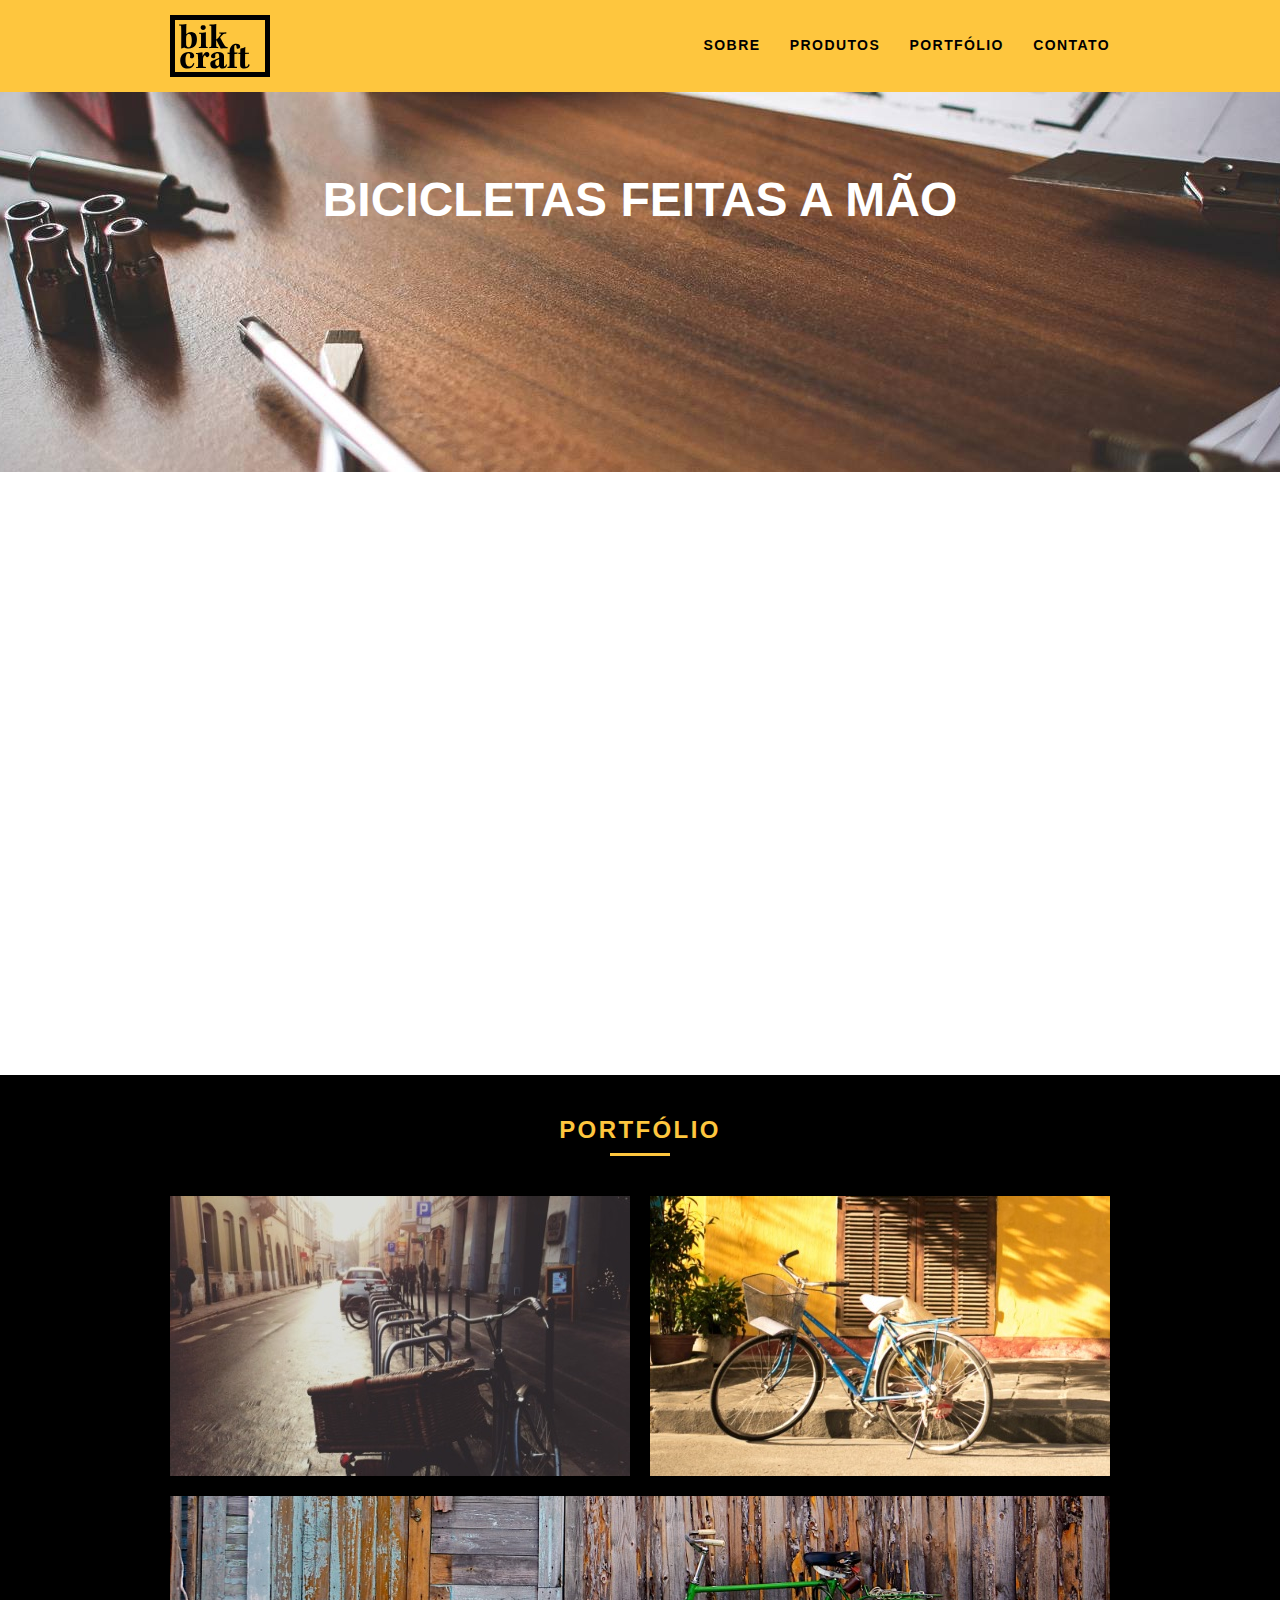
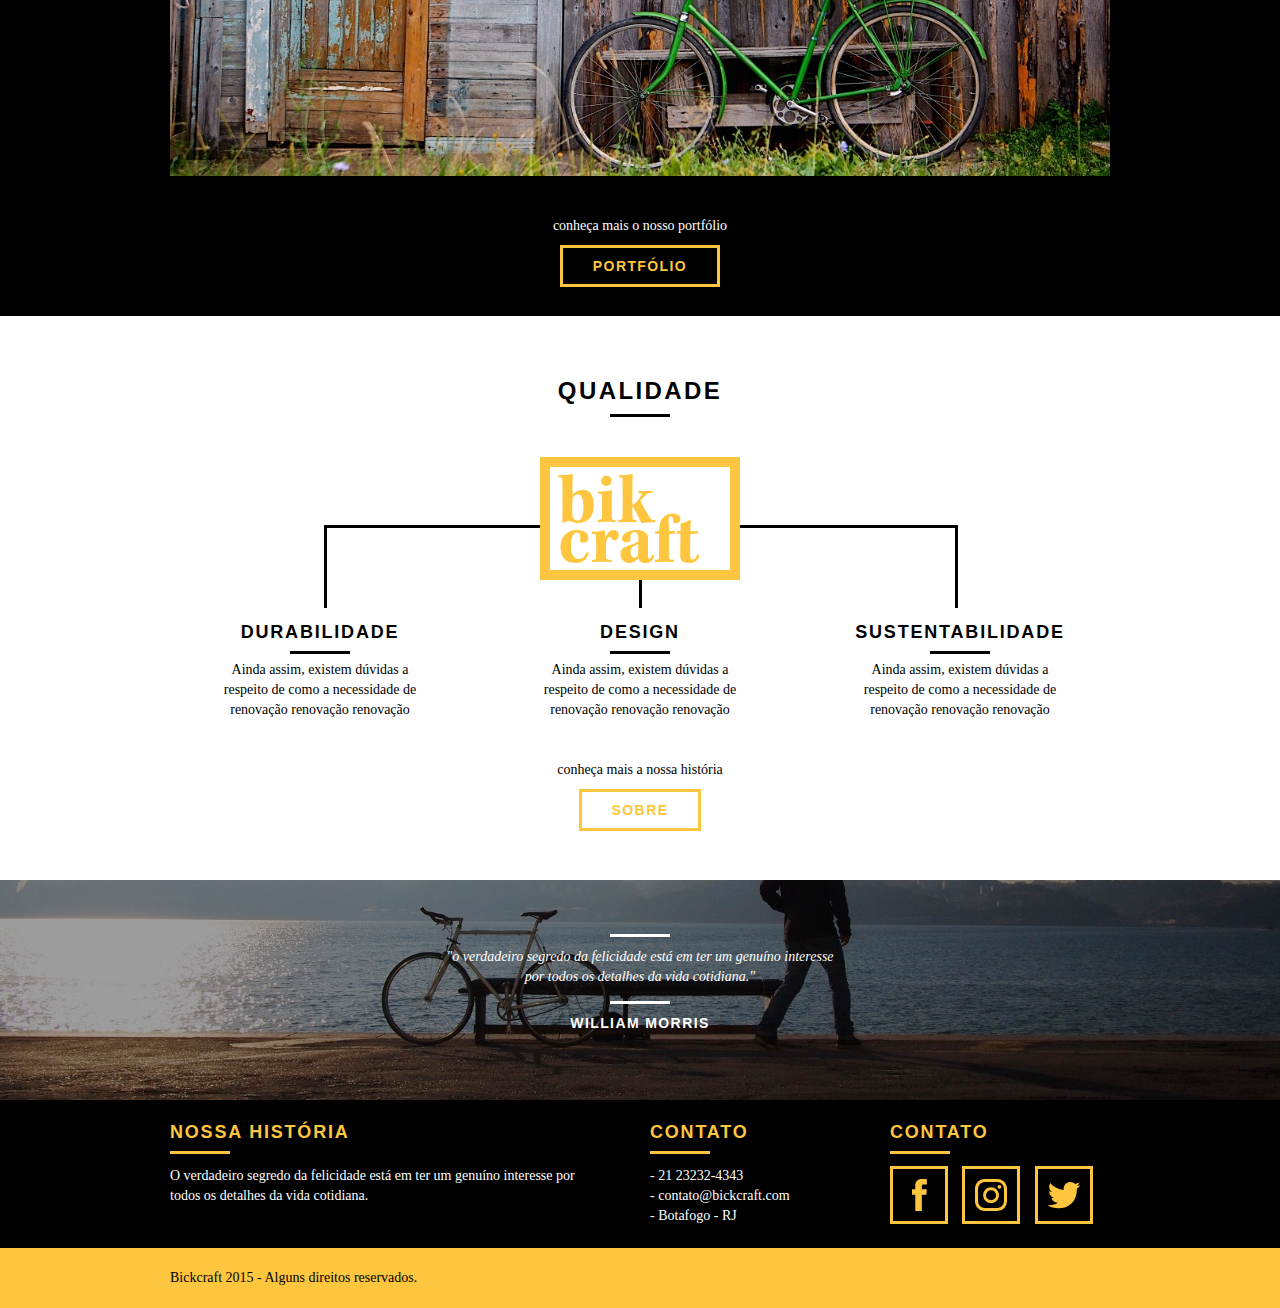
<file: index.html>
<!DOCTYPE html>
<html lang="pt-BR">
  <head>
    <meta charset="utf-8" />
    <meta name="viewport" content="width=device-width, initial-scale=1.0" />
    <title>Bikcraft - Bicicletas Personalizadas</title>

		<meta name="description" content="Compre a sua bicicleta personalizada na Bikcraft. Possuímos modelos Passeio, Retrô e Esporte.">
		<meta property="og:type" content="website"/>
		<meta property="og:title" content="Bikcraft - Bicicletas Personalizadas"/>
		<meta property="og:description" content="Compre a sua bicicleta personalizada na Bikcraft. Possuímos modelos Passeio, Retrô e Esporte."/>
		<meta property="og:url" content="http://bikcraft.com"/>
		<meta property="og:image" content="http://bikcraft.com/img/og-image.png"/>
    <link rel="shortcut icon" href="./favicon.ico">

    <link rel="stylesheet" href="css/style.css" />
  
    <script>document.documentElement.classList.add("js");</script>
  </head>

  <body>
    <!-- Menu e logo -->
    <header class="header">
      <div class="container">
        <a href="index.html" class="grid-4">
          <img src="./img/bikcraft.svg" alt="bikcraft" />
        </a>
        <nav class="grid-12 header_menu">
          <ul>
            <li><a href="sobre.html">Sobre</a></li>
            <li><a href="produtos.html">Produtos</a></li>
            <li><a href="portfolio.html">Portfólio</a></li>
            <li><a href="contato.html">Contato</a></li>
          </ul>
        </nav>
      </div>
    </header>

    <!-- Introducao  -->
    <section class="introducao">
      <div class="container">
        <h1 data-anime="400" class="fadeInDown">Bicicletas feitas a Mão</h1>
        <blockquote data-anime="800" class="fadeIndown quote-externo">
          <p>
            "não tenha nada em sua casa que voce não considere útil ou acredita
            ser bonito"
          </p>
          <cite>WILLIAM MORRIS</cite>
        </blockquote>
        <a data-anime="1200" href="produtos.html" class="btn">Orçamento</a>
      </div>
    </section>

    <!-- Lista de Produtos -->

    <section class="produtos container fadeInDown" data-anime="1600">
      <h2 class="subtitulo">Produtos</h2>
      <ul class="produtos_lista">
        <li class="grid-1-3">
          <div class="produtos_icone">
            <img src="./img/produtos/passeio.svg" alt="Bickcraft Passeio" />
          </div>
          <h3>Passeio</h3>
          <p>
            Ainda assim, existem dúvidas a respeito de como a necessidade de
            renovação
          </p>
        </li>

        <li class="grid-1-3">
          <div class="produtos_icone">
            <img src="./img/produtos/esporte.svg" alt="Bickcraft Esporte" />
          </div>
          <h3>Esporte</h3>
          <p>
            Ainda assim, existem dúvidas a respeito de como a necessidade de
            renovação
          </p>
        </li>

        <li class="grid-1-3">
          <div class="produtos_icone">
            <img src="./img/produtos/retro.svg" alt="Bickcraft Retro" />
          </div>
          <h3>Retro</h3>
          <p>
            Ainda assim, existem dúvidas a respeito de como a necessidade de
            renovação
          </p>
        </li>
      </ul>
      <div class="call">
        <p>clque aqui e veja os detalhes dos produtos</p>
        <a href="produtos.html" class="btn btn-preto">Produtos</a>
      </div>
    </section>

    <!-- Portfolio -->

    <section class="portfolio">
      <div class="container">
        <h2 class="subtitulo">Portfólio</h2>
        <ul class="portfolio_lista">
          <li class="grid-8">
            <img src="./img/portfolio/retro.jpg" alt="bicicleta retro" />
          </li>
          <li class="grid-8">
            <img src="./img/portfolio/passeio.jpg" alt="bicicleta passeio" />
          </li>
          <li class="grid-16">
            <img src="./img/portfolio/esporte.jpg" alt="bicicleta esporte" />
          </li>
        </ul>
        <div class="call">
          <p>conheça mais o nosso portfólio</p>
          <a href="portfolio.html" class="btn">Portfólio</a>
        </div>
      </div>
    </section>

    <!-- Qualidade -->

    <section class="qualidade container">
      <h2 class="subtitulo">Qualidade</h2>
      <img src="./img/bikcraft-qualidade.svg" alt="Bickcraft" />

      <ul class="qualidade_lista">
        <li class="grid-1-3">
          <h3>Durabilidade</h3>
          <p>
            Ainda assim, existem dúvidas a respeito de como a necessidade de
            renovação renovação renovação
          </p>
        </li>
        <li class="grid-1-3">
          <h3>Design</h3>
          <p>
            Ainda assim, existem dúvidas a respeito de como a necessidade de
            renovação renovação renovação
          </p>
        </li>
        <li class="grid-1-3">
          <h3>Sustentabilidade</h3>
          <p>
            Ainda assim, existem dúvidas a respeito de como a necessidade de
            renovação renovação renovação
          </p>
        </li>
      </ul>

      <div class="call">
        <p>conheça mais a nossa história</p>
        <a href="portfolio.html" class="btn btn-preto">sobre</a>
      </div>
    </section>

    <!-- Quebra -->

    <section class="quebra">
      <blockquote class="quote-externo container">
        <p>
          "o verdadeiro segredo da felicidade está em ter um genuíno interesse
          por todos os detalhes da vida cotidiana."
        </p>
        <cite>WILLIAM MORRIS</cite>
      </blockquote>
    </section>

    <!-- Footer -->

    <footer>
      <div class="footer">
        <div class="container">

          <div class="grid-8 footer_historia">
            <h3>Nossa História</h3>
            <p>
              O verdadeiro segredo da felicidade está em ter um genuíno
              interesse por todos os detalhes da vida cotidiana.
            </p>
          </div>

          <div class="grid-4 footer_contato">
            <h3>Contato</h3>
            <ul>
              <li>- 21 23232-4343</li>
              <li>- contato@bickcraft.com</li>
              <li>- Botafogo - RJ</li>
            </ul>
          </div>

          <div class="grid-4 footer_redes">
            <h3>Contato</h3>
            <ul>
              <li><a href="http://facebook.com" target="_blank"><img src="./img/redes-sociais/facebook.svg" alt=""></a></li>
              <li><a href="http://instagram.com" target="_blank"><img src="./img/redes-sociais/instagram.svg" alt=""></a></li>
              <li><a href="http://twitter.com" target="_blank"><img src="./img/redes-sociais/twitter.svg" alt=""></a></li>
            </ul>
          </div>
        </div>
      </div>

      <div class="copy">
        <div class="container">
        <p class="grid-16"> Bickcraft 2015 - Alguns direitos reservados.</p>
      </div>
      </div>
    </footer>
  
    <script src="./js/simple-anime.js"></script>
    <script src="./js/script.js"></script>

  </body>
</html>
</file>
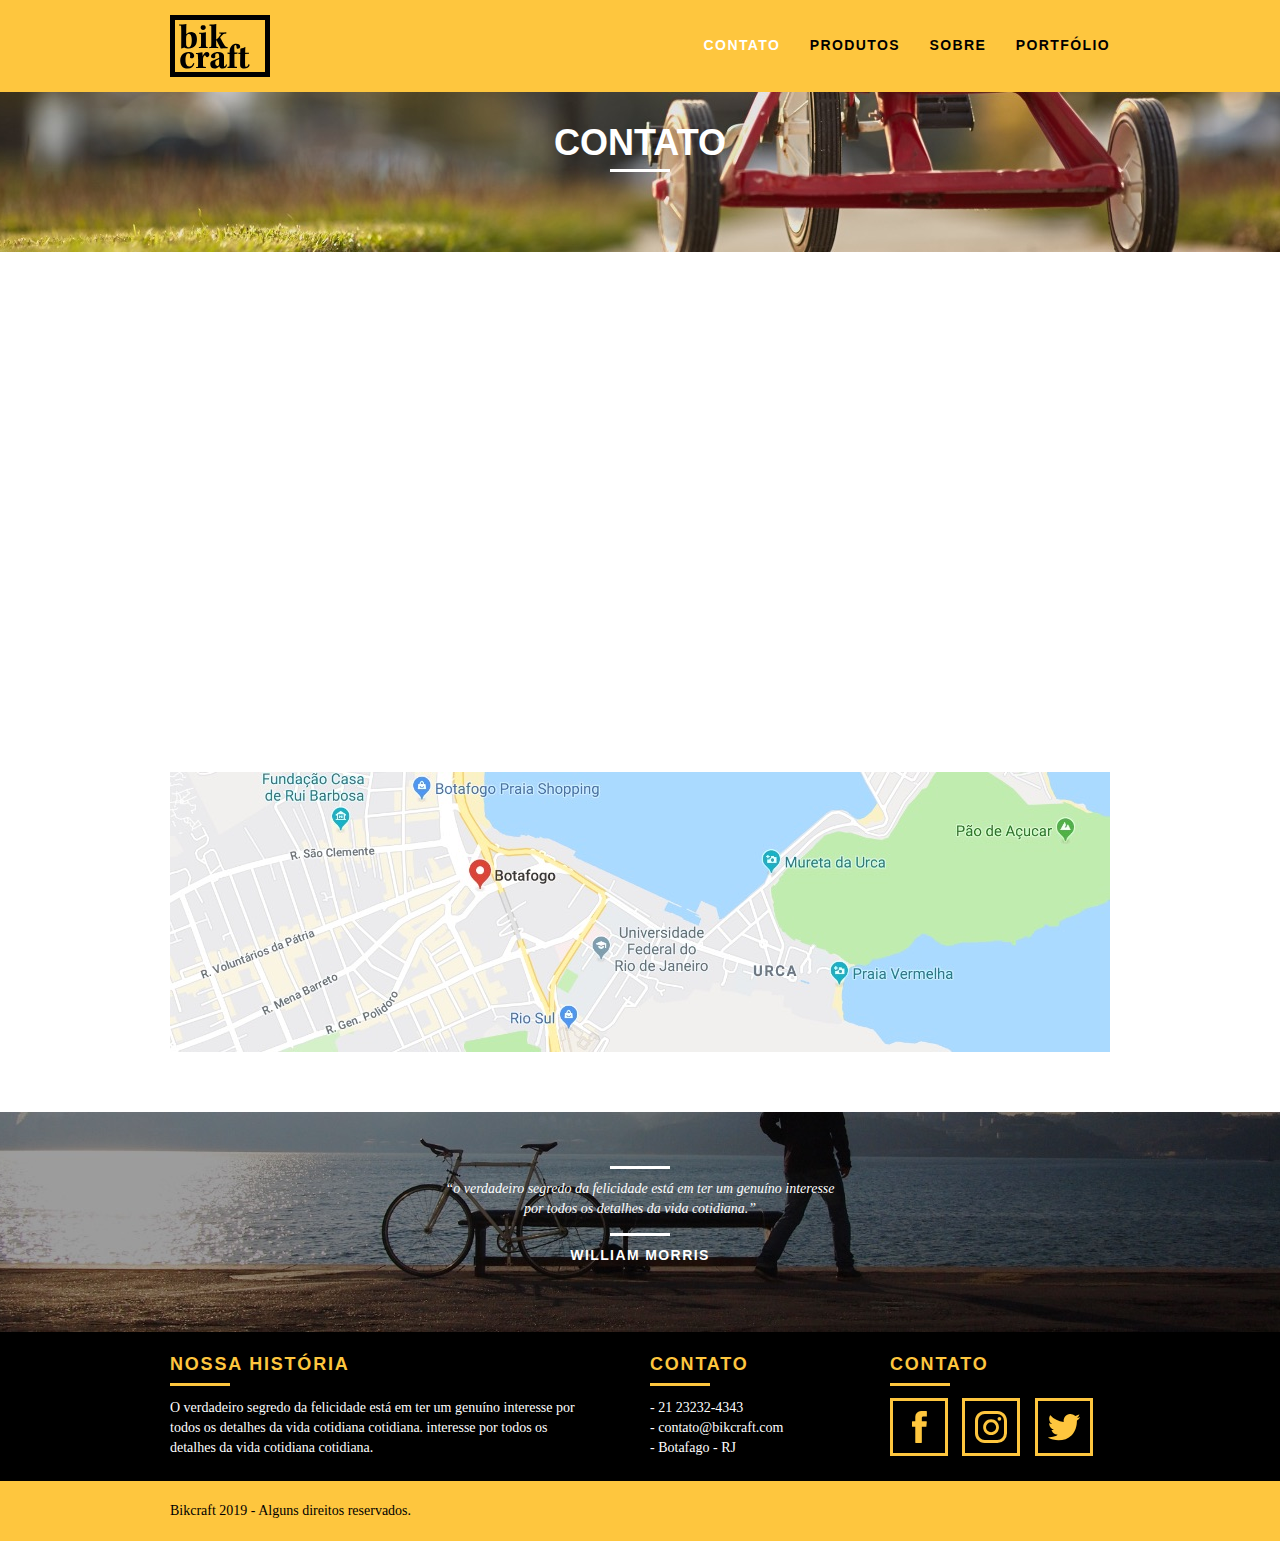
<file: contato.html>
<!DOCTYPE html>
<html lang="pt-BR">
  <head>
    <meta charset="utf-8" />
    <meta name="viewport" content="width=device-width, initial-scale=1.0" />
    <title>Bikcraft - Entre em contato conosco</title>

		<meta name="description" content="Compre a sua bicicleta personalizada na Bikcraft. Possuímos modelos Passeio, Retrô e Esporte.">
		<meta property="og:type" content="website"/>
		<meta property="og:title" content="Bikcraft - Entre em contato conosco"/>
		<meta property="og:description" content="Compre a sua bicicleta personalizada na Bikcraft. Possuímos modelos Passeio, Retrô e Esporte."/>
		<meta property="og:url" content="http://bikcraft.com/contato.html"/>
		<meta property="og:image" content="http://bikcraft.com/img/og-image.png"/>
    <link rel="shortcut icon" href="./favicon.ico">

    <link rel="stylesheet" href="css/style.css" />
   
    <script>document.documentElement.classList.add("js");</script>
  </head>

  <body>
    <!-- Menu e logo -->
    <header class="header">
      <div class="container">
        <a href="index.html" class="grid-4">
          <img src="img/bikcraft.svg" alt="Bikcraft" />
        </a>
        <nav class="grid-12 header_menu">
          <ul>
            <li><a href="contato.html" class="menu_ativo">Contato</a></li>
            <li><a href="produtos.html">Produtos</a></li>
            <li><a href="sobre.html">Sobre</a></li>
            <li><a href="portfolio.html">Portfólio</a></li>
          </ul>
        </nav>
      </div>
    </header>

    <!-- Introducao  -->
    <section class="introducao-interna interna_contato">
      <div class="container">
        <h1 data-anime="400" class="fadeInDown">Contato</h1>
        <p data-anime="800" class="fadeInDown">tire suas dúvidas com a gente</p>
      </div>
    </section>

    <!-- Orçamento -->

    <section class="contato container fadeInDown" data-anime="1200">
      <form id="form_orcamento" method="post" action="./enviar-sendgrid.php" class="contato_form grid-8">
        <label for="nome">Nome</label>
        <input type="text" id="nome" name="nome" required/>
        <label for="email">Email</label>
        <input type="email" id="email" name="email" required />
        <label for="telefone">Telefone</label>
        <input type="text" id="telefone" name="telefone" />
        
        <label class="nao-aparece">Se você não é um robô, deixe em branco.</label>
        <input type="text" class="nao-aparece" name="leaveblank">
        <label class="nao-aparece">Se você não é um robô, não mude este campo.</label>
        <input type="text" class="nao-aparece" name="dontchange" value="http//">

        <label for="mensagem">Mensagem</label>
        <textarea id="mensagem" name="mensagem" required></textarea>
        <button id="enviar" name="enviar" type="submit" class="btn btn-preto">Enviar</button>
      </form>

      <div class="contato_dados grid-8">
        <h3>Dados</h3>
        <span>++55 21 93223 3232</span>
        <span>orcamento@bikcraft.com</span>
        <span>Rua Ali Perto - Botafogo</span>
        <span>Rio de Janeiro - RJ - Brasil</span>
        <h3>Redes Sociais</h3>
        <ul>
          <li><a href="http://facebook.com" target="_blank"><img src="img/redes-sociais/facebook.svg" alt="Facebook Bikcraft"></a></li>
          <li><a href="http://instagram.com" target="_blank"><img src="img/redes-sociais/instagram.svg" alt="Instagram Bikcraft"></a></li>
          <li><a href="http://twitter.com" target="_blank"><img src="img/redes-sociais/twitter.svg" alt="Twitter Bikcraft"></a></li>
        </ul>
      </div>
    </section>

    <!-- Endereço e Mapa -->
    
    <section class="container contato_mapa">
      <a href="http://google.com" target=_blank class="grid-16"><img src="./img/endereco-bikcraft.jpg" alt="Endereço da Bickcraft"></a>
    </section>

    <!-- Quebra -->

    <section class="quebra">
      <blockquote class="quote-externo container">
        <p>
          “o verdadeiro segredo da felicidade está em ter um genuíno interesse
          por todos os detalhes da vida cotidiana.”
        </p>
        <cite>WILLIAM MORRIS</cite>
      </blockquote>
    </section>

    <!-- Footer -->

    <footer>
      <div class="footer">
        <div class="container">
          <div class="grid-8 footer_historia">
            <h3>Nossa História</h3>
            <p>
              O verdadeiro segredo da felicidade está em ter um genuíno
              interesse por todos os detalhes da vida cotidiana cotidiana.
              interesse por todos os detalhes da vida cotidiana cotidiana.
            </p>
          </div>

          <div class="grid-4 footer_contato">
            <h3>Contato</h3>
            <ul>
              <li>- 21 23232-4343</li>
              <li>- contato@bikcraft.com</li>
              <li>- Botafago - RJ</li>
            </ul>
          </div>

          <div class="grid-4 footer_redes">
            <h3>Contato</h3>
            <ul>
              <li><a href="http://facebook.com" target="_blank"><img src="img/redes-sociais/facebook.svg" alt="Facebook Bikcraft"></a></li>
							<li><a href="http://instagram.com" target="_blank"><img src="img/redes-sociais/instagram.svg" alt="Instagram Bikcraft"></a></li>
							<li><a href="http://twitter.com" target="_blank"><img src="img/redes-sociais/twitter.svg" alt="Twitter Bikcraft"></a></li>
            </ul>
          </div>
        </div>
      </div>

      <div class="copy">
        <div class="container">
          <p class="grid-16">Bikcraft 2019 - Alguns direitos reservados.</p>
        </div>
      </div>
    </footer>

    <script src="./js/simple-anime.js"></script>
    <script src="./js/simple-form.js"></script>
    <script src="./js/script.js"></script>

  </body>
</html>
</file>
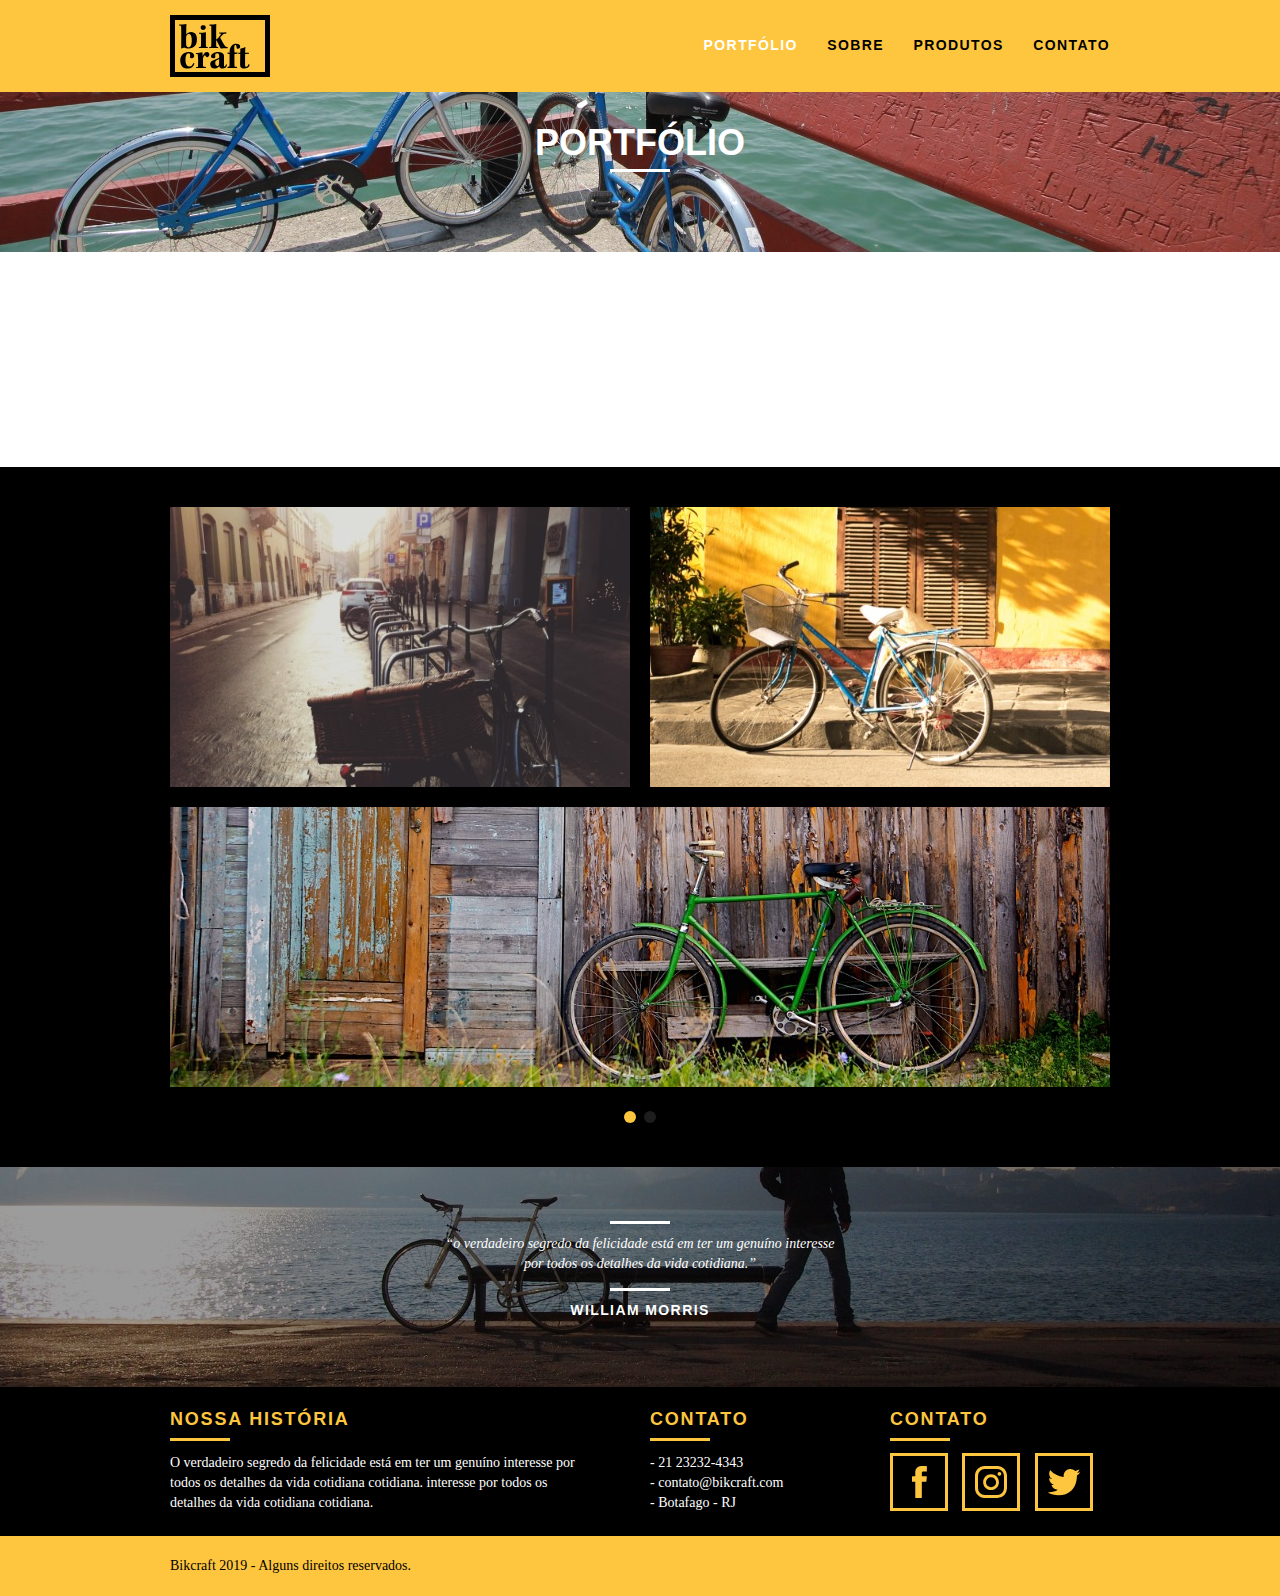
<file: portfolio.html>
<!DOCTYPE html>
<html lang="pt-BR">
  <head>
    <meta charset="utf-8" />
    <meta name="viewport" content="width=device-width, initial-scale=1.0" />
    <title>Bikcraft - Conheça o portfólio de clientes</title>

    <meta name="description" content="Compre a sua bicicleta personalizada na Bikcraft. Possuímos modelos Passeio, Retrô e Esporte.">
		<meta property="og:type" content="website"/>
		<meta property="og:title" content="Bikcraft -  Conheça o portfólio de clientes"/>
		<meta property="og:description" content="Compre a sua bicicleta personalizada na Bikcraft. Possuímos modelos Passeio, Retrô e Esporte."/>
		<meta property="og:url" content="http://bikcraft.com/portfolio.html"/>
		<meta property="og:image" content="http://bikcraft.com/img/og-image.png"/>
    <link rel="shortcut icon" href="./favicon.ico">

    <link rel="stylesheet" href="css/style.css" />
   
    <script>document.documentElement.classList.add("js");</script>
  </head>

  <body>
    <!-- Menu e logo -->
    <header class="header">
      <div class="container">
        <a href="index.html" class="grid-4">
          <img src="img/bikcraft.svg" alt="Bikcraft" />
        </a>
        <nav class="grid-12 header_menu">
          <ul>
            <li><a href="portfolio.html" class="menu_ativo">Portfólio</a></li>
            <li><a href="sobre.html">Sobre</a></li>
            <li><a href="produtos.html">Produtos</a></li>
            <li><a href="contato.html">Contato</a></li>
          </ul>
        </nav>
      </div>
    </header>

    <!-- Introducao  -->
    <section class="introducao-interna interna_portfolio">
      <div class="container">
        <h1 data-anime="400" class="fadeInDown">Portfólio</h1>
        <p data-anime="800" class="fadeInDown">conheça os projetos que amamos mostrar</p>
      </div>
    </section>

    <!-- Blockquote -->
    <section class="container fadeInDown" data-slide="quote" data-anime="1200">
      <blockquote class="quote_clientes">
        <p>"Pedalar sempre foi minha paixão, o que o pessoal da Bikcraft fez foi intensificar o meu amor por esta atividade.Recomendo à todos que amo."</p>
        <cite>Barbara Moss</cite>
      </blockquote>
      <blockquote class="quote_clientes">
        <p>"Nada melhor do que dar um rolê com a minha bickcraft na orla.Essa é a minha companheira mais fiel, nunca me traiu e está sempre a minha disposição."</p>
        <cite>Jhony Rato</cite>
      </blockquote>
      <blockquote class="quote_clientes">
        <p>"Aqueles que ainda não possuem uma Bickcraft, não sabem o que estão perdendo. A precisão é absurda e a velocidade transcendental"</p>
        <cite>Bernardo</cite>
      </blockquote>
    </section>


    <!-- Portfólio -->

    <section class="portfolio">
      <div class="container" data-slide="portfolio">
        <ul class="portfolio_lista">
          <li class="grid-8">
            <img src="./img/portfolio/retro.jpg" alt="bicicleta retro" />
          </li>
          <li class="grid-8">
            <img src="./img/portfolio/passeio.jpg" alt="bicicleta passeio" />
          </li>
          <li class="grid-16">
            <img src="./img/portfolio/esporte.jpg" alt="bicicleta esporte" />
          </li>
        </ul>
        <ul class="portfolio_lista">
          <li class="grid-8">
            <img src="./img/portfolio/passeio.jpg" alt="bicicleta passeio" />
          </li>
          <li class="grid-8">
            <img src="./img/portfolio/retro.jpg" alt="bicicleta retro" />
          </li>
          <li class="grid-16">
            <img src="./img/portfolio/esporte.jpg" alt="bicicleta esporte" />
          </li>
        </ul>
      </div>
    </section>
    
    <!-- Quebra -->

    <section class="quebra">
      <blockquote class="quote-externo container">
        <p>
          “o verdadeiro segredo da felicidade está em ter um genuíno interesse
          por todos os detalhes da vida cotidiana.”
        </p>
        <cite>WILLIAM MORRIS</cite>
      </blockquote>
    </section>

    <!-- Footer -->

    <footer>
      <div class="footer">
        <div class="container">
          <div class="grid-8 footer_historia">
            <h3>Nossa História</h3>
            <p>
              O verdadeiro segredo da felicidade está em ter um genuíno
              interesse por todos os detalhes da vida cotidiana cotidiana.
              interesse por todos os detalhes da vida cotidiana cotidiana.
            </p>
          </div>

          <div class="grid-4 footer_contato">
            <h3>Contato</h3>
            <ul>
              <li>- 21 23232-4343</li>
              <li>- contato@bikcraft.com</li>
              <li>- Botafago - RJ</li>
            </ul>
          </div>

          <div class="grid-4 footer_redes">
            <h3>Contato</h3>
            <ul>
              <li><a href="http://facebook.com" target="_blank"><img src="img/redes-sociais/facebook.svg" alt="Facebook Bikcraft"></a></li>
							<li><a href="http://instagram.com" target="_blank"><img src="img/redes-sociais/instagram.svg" alt="Instagram Bikcraft"></a></li>
							<li><a href="http://twitter.com" target="_blank"><img src="img/redes-sociais/twitter.svg" alt="Twitter Bikcraft"></a></li>
            </ul>
          </div>
        </div>
      </div>

      <div class="copy">
        <div class="container">
          <p class="grid-16">Bikcraft 2019 - Alguns direitos reservados.</p>
        </div>
      </div>
    </footer>
    
    <script src="./js/simple-slide.js"></script>
    <script src="./js/simple-anime.js"></script>
    <script src="./js/script.js"></script>
  
  </body>
</html>
</file>
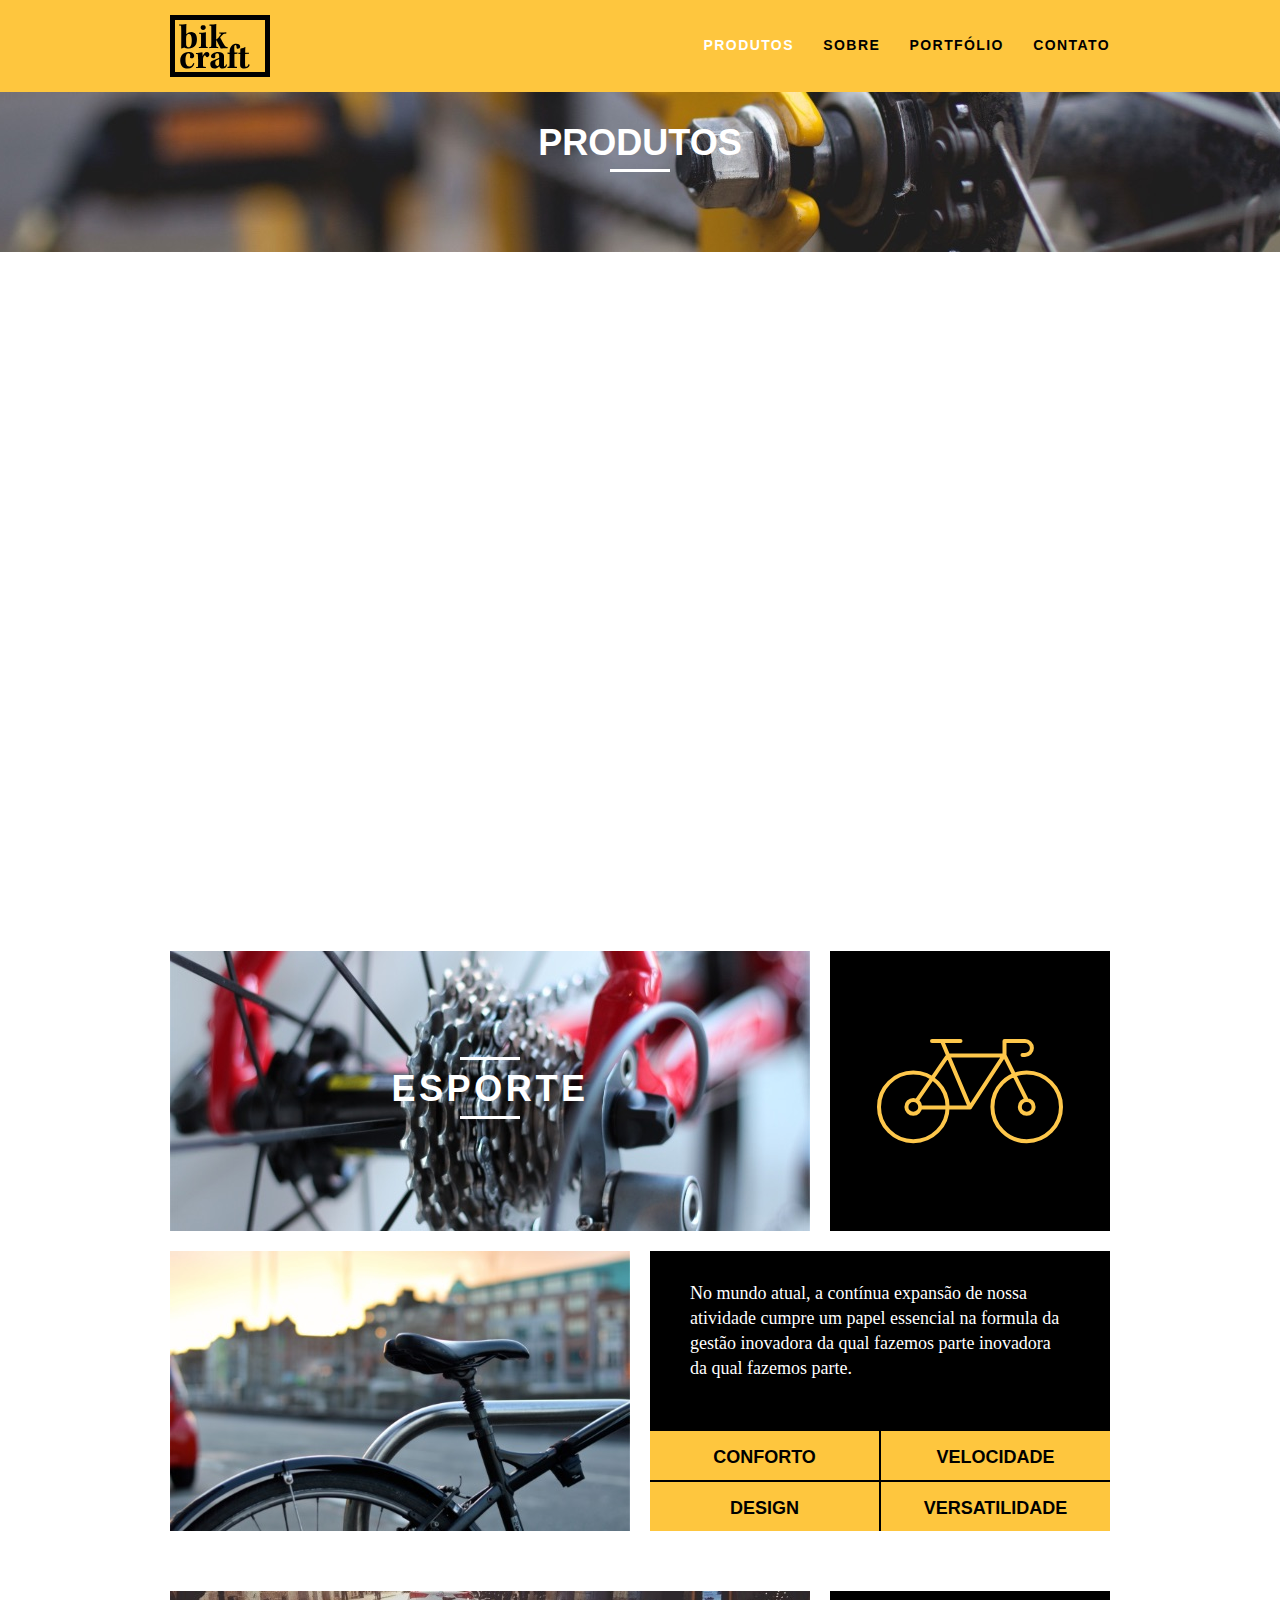
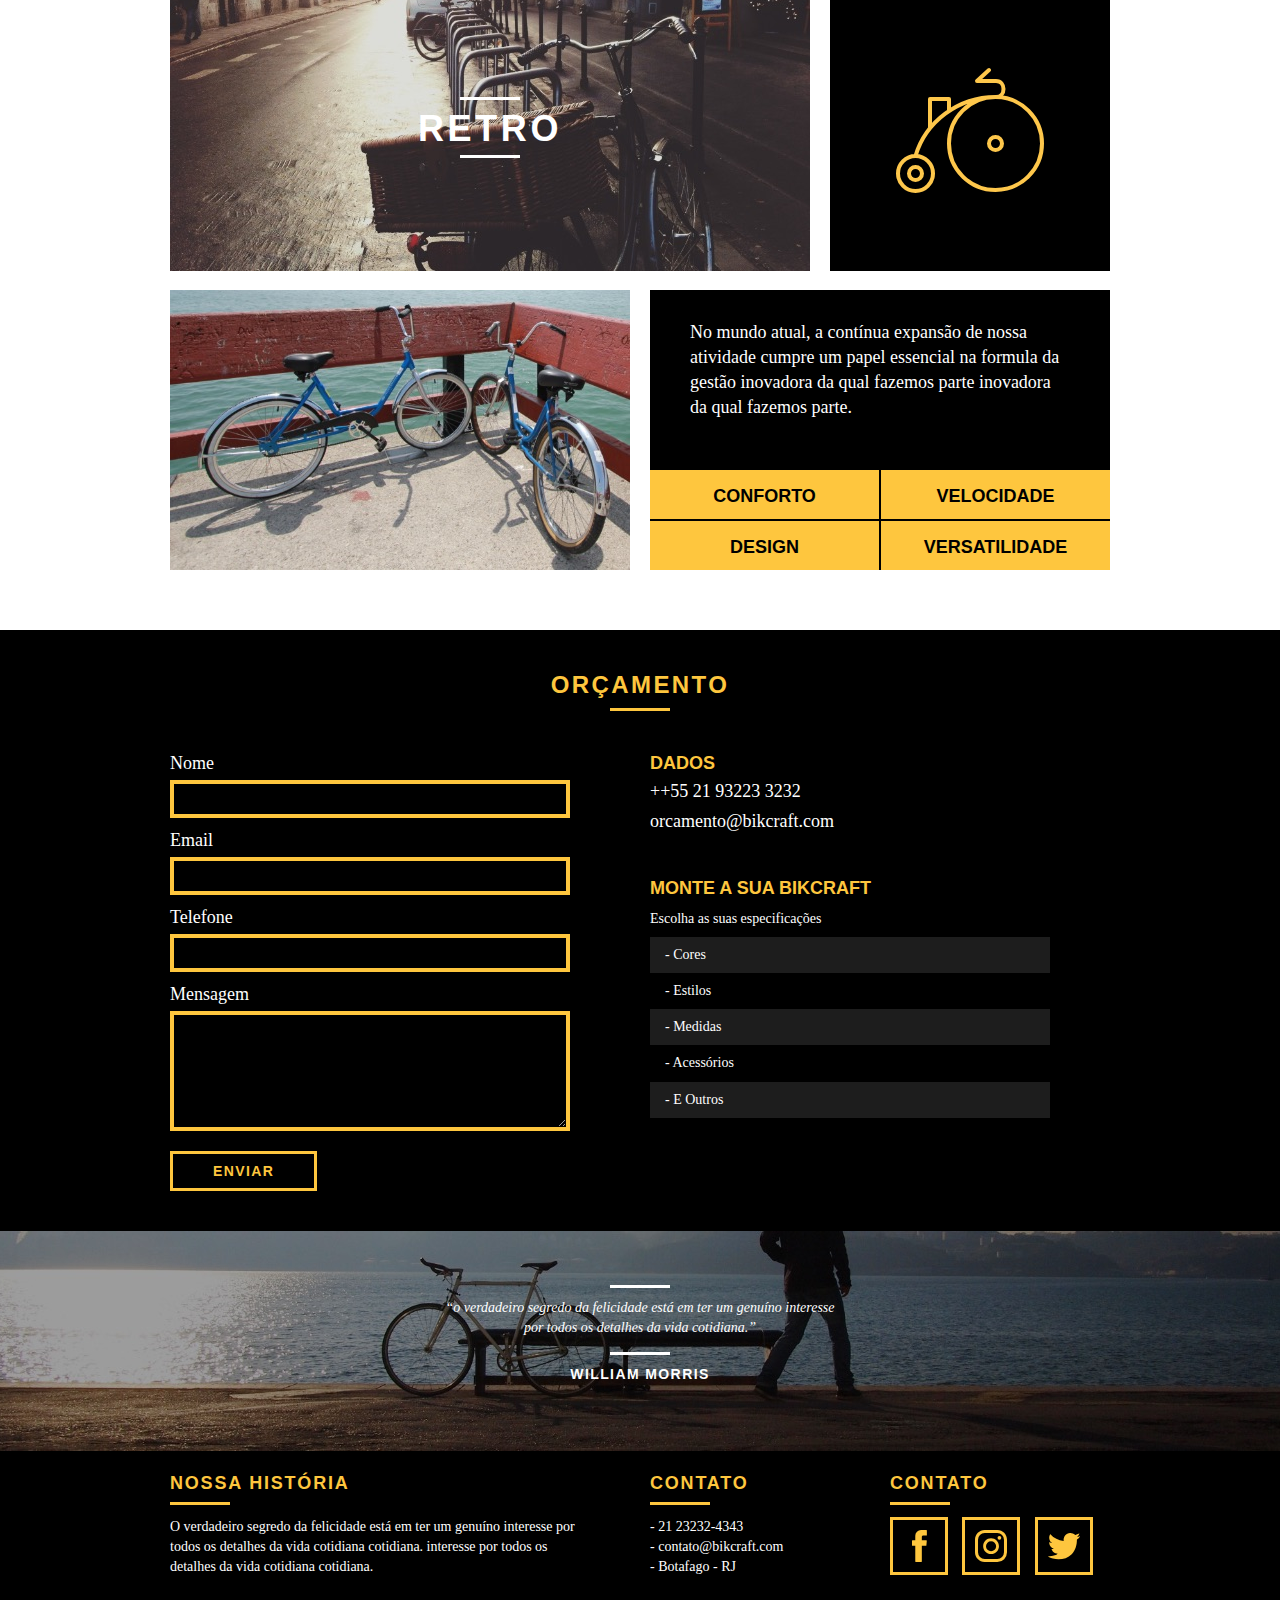
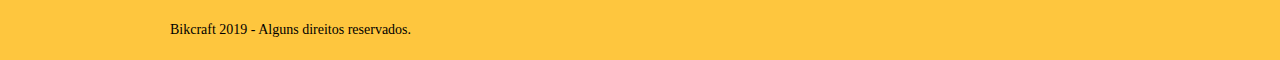
<file: produtos.html>
<!DOCTYPE html>
<html lang="pt-BR">
  <head>
    <meta charset="utf-8" />
    <meta name="viewport" content="width=device-width, initial-scale=1.0" />
    <title>Bikcraft - Conheça as linhas Passeio, Retrô e Esporte </title>

		<meta name="description" content="Compre a sua bicicleta personalizada na Bikcraft. Possuímos modelos Passeio, Retrô e Esporte.">
		<meta property="og:type" content="website"/>
		<meta property="og:title" content="Bikcraft - Conheça as linhas Passeio, Retrô e Esporte "/>
		<meta property="og:description" content="Compre a sua bicicleta personalizada na Bikcraft. Possuímos modelos Passeio, Retrô e Esporte."/>
		<meta property="og:url" content="http://bikcraft.com/produtos.html"/>
		<meta property="og:image" content="http://bikcraft.com/img/og-image.png"/>
    <link rel="shortcut icon" href="./favicon.ico">

    <link rel="stylesheet" href="css/style.css" />
   
    <script>document.documentElement.classList.add("js");</script>
  </head>

  <body>
    <!-- Menu e logo -->
    <header class="header">
      <div class="container">
        <a href="index.html" class="grid-4">
          <img src="img/bikcraft.svg" alt="Bikcraft" />
        </a>
        <nav class="grid-12 header_menu">
          <ul>
            <li><a href="produtos.html" class="menu_ativo">Produtos</a></li>
            <li><a href="sobre.html" >Sobre</a></li>
            <li><a href="portfolio.html">Portfólio</a></li>
            <li><a href="contato.html">Contato</a></li>
          </ul>
        </nav>
      </div>
    </header>

    <!-- Introducao  -->
    <section class="introducao-interna interna_produtos">
      <div class="container">
        <h1 data-anime="400" class="fadeInDown">Produtos</h1>
        <p data-anime="800" class="fadeInDown">conheça todos os nossos produtdos</p>
      </div>
    </section>

     <!-- Produtos Passeio -->

     <section class="container produto_item fadeInDown" data-anime="1200">
      <div class="grid-11">
        <img src="./img/produtos/bikcraft-passeio-1.jpg" alt="passeio" />
        <h2>Passeio</h2>
      </div>
      <div class="grid-5 produto_icone">
        <img src="./img/produtos/passeio.svg" alt="passseio icone" />
      </div>
      <div class="grid-8">
        <img src="./img/produtos/bikcraft-passeio-2.jpg" alt="passeio 2" />
      </div>
      <div class="grid-8 produto_info">
        <p>
          No mundo atual, a contínua expansão de nossa atividade cumpre um papel
          essencial na formula da gestão inovadora da qual fazemos parte
          inovadora da qual fazemos parte.
        </p>
        <ul>
          <li>Conforto</li>
          <li>Velocidade</li>
          <li>Design</li>
          <li>Versatilidade</li>
        </ul>
      </div>
    </section>

    <!-- Produtos Esporte -->
    <section class="container produto_item">
      <div class="grid-11">
        <img src="./img/produtos/bikcraft-esporte-1.jpg" alt="Bickcraft Esporte" />
        <h2>Esporte</h2>
      </div>
      <div class="grid-5 produto_icone">
        <img src="./img/produtos/esporte.svg" alt="passseio icone" />
      </div>
      <div class="grid-8">
        <img src="./img/produtos/bikcraft-esporte-2.jpg" alt="passeio 2" />
      </div>
      <div class="grid-8 produto_info">
        <p>
          No mundo atual, a contínua expansão de nossa atividade cumpre um papel
          essencial na formula da gestão inovadora da qual fazemos parte
          inovadora da qual fazemos parte.
        </p>
        <ul>
          <li>Conforto</li>
          <li>Velocidade</li>
          <li>Design</li>
          <li>Versatilidade</li>
        </ul>
      </div>
    </section>

    <!-- Produtos Retro -->

    <section class="container produto_item">
      <div class="grid-11">
        <img src="./img/produtos/bikcraft-retro-1.jpg" alt="Bickcraft Retro" />
        <h2>Retro</h2>
      </div>
      <div class="grid-5 produto_icone">
        <img src="./img/produtos/retro.svg" alt="passseio icone" />
      </div>
      <div class="grid-8">
        <img src="./img/produtos/bikcraft-retro-2.jpg" alt="Bickcraft Retro" />
      </div>
      <div class="grid-8 produto_info">
        <p>
          No mundo atual, a contínua expansão de nossa atividade cumpre um papel
          essencial na formula da gestão inovadora da qual fazemos parte
          inovadora da qual fazemos parte.
        </p>
        <ul>
          <li>Conforto</li>
          <li>Velocidade</li>
          <li>Design</li>
          <li>Versatilidade</li>
        </ul>
      </div>
    </section>

    <!-- Orçamento -->

    <section class="orcamento">
      <div class="container">
        <h2 class="subtitulo">Orçamento</h2>
       
        <form id="form_orcamento" class="form grid-8" method="post" action="./enviar-sendgrid.php">
          <label for="nome">Nome</label>
          <input type="text" id="nome" name="nome" required/>
          <label for="email">Email</label>
          <input type="email" id="email" name="email" required />
          <label for="telefone">Telefone</label>
          <input type="text" id="telefone" name="telefone" />
        
          <label class="nao-aparece">Se você não é um robô, deixe em branco.</label>
          <input type="text" class="nao-aparece" name="leaveblank">
          <label class="nao-aparece">Se você não é um robô, não mude este campo.</label>
          <input type="text" class="nao-aparece" name="dontchange" value="http//">

          <label for="mensagem">Mensagem</label>
          <textarea id="mensagem" name="mensagem" required></textarea>
          <button id="enviar" name="enviar" type="submit" class="btn ">Enviar</button>
        </form>
        
        <div class="orcamento_dados grid-8">
        <h3>Dados</h3>
        <span>++55 21 93223 3232</span>
        <span class="dados_email">orcamento@bikcraft.com</span>
         <h3>Monte a sua bikcraft</h3>
        <p>Escolha as suas especificações</p>
        <ul>
          <li>- Cores</li>
          <li>- Estilos</li>
          <li>- Medidas</li>
          <li>- Acessórios</li>
          <li>- E Outros</li>
        </ul>
      
      </div>
      </div>

    </section>

    <!-- Quebra -->

    <section class="quebra">
      <blockquote class="quote-externo container">
        <p>
          “o verdadeiro segredo da felicidade está em ter um genuíno interesse
          por todos os detalhes da vida cotidiana.”
        </p>
        <cite>WILLIAM MORRIS</cite>
      </blockquote>
    </section>

    <!-- Footer -->

    <footer>
      <div class="footer">
        <div class="container">
          <div class="grid-8 footer_historia">
            <h3>Nossa História</h3>
            <p>
              O verdadeiro segredo da felicidade está em ter um genuíno
              interesse por todos os detalhes da vida cotidiana cotidiana.
              interesse por todos os detalhes da vida cotidiana cotidiana.
            </p>
          </div>

          <div class="grid-4 footer_contato">
            <h3>Contato</h3>
            <ul>
              <li>- 21 23232-4343</li>
              <li>- contato@bikcraft.com</li>
              <li>- Botafago - RJ</li>
            </ul>
          </div>

          <div class="grid-4 footer_redes">
            <h3>Contato</h3>
            <ul>
              <li><a href="http://facebook.com" target="_blank"><img src="img/redes-sociais/facebook.svg" alt="Facebook Bikcraft"></a></li>
							<li><a href="http://instagram.com" target="_blank"><img src="img/redes-sociais/instagram.svg" alt="Instagram Bikcraft"></a></li>
							<li><a href="http://twitter.com" target="_blank"><img src="img/redes-sociais/twitter.svg" alt="Twitter Bikcraft"></a></li>
            </ul>
          </div>
        </div>
      </div>

      <div class="copy">
        <div class="container">
          <p class="grid-16">Bikcraft 2019 - Alguns direitos reservados.</p>
        </div>
      </div>
    </footer>

    <script src="./js/simple-anime.js"></script>
    <script src="./js/simple-form.js"></script>
    <script src="./js/script.js"></script>

  </body>
</html>
</file>
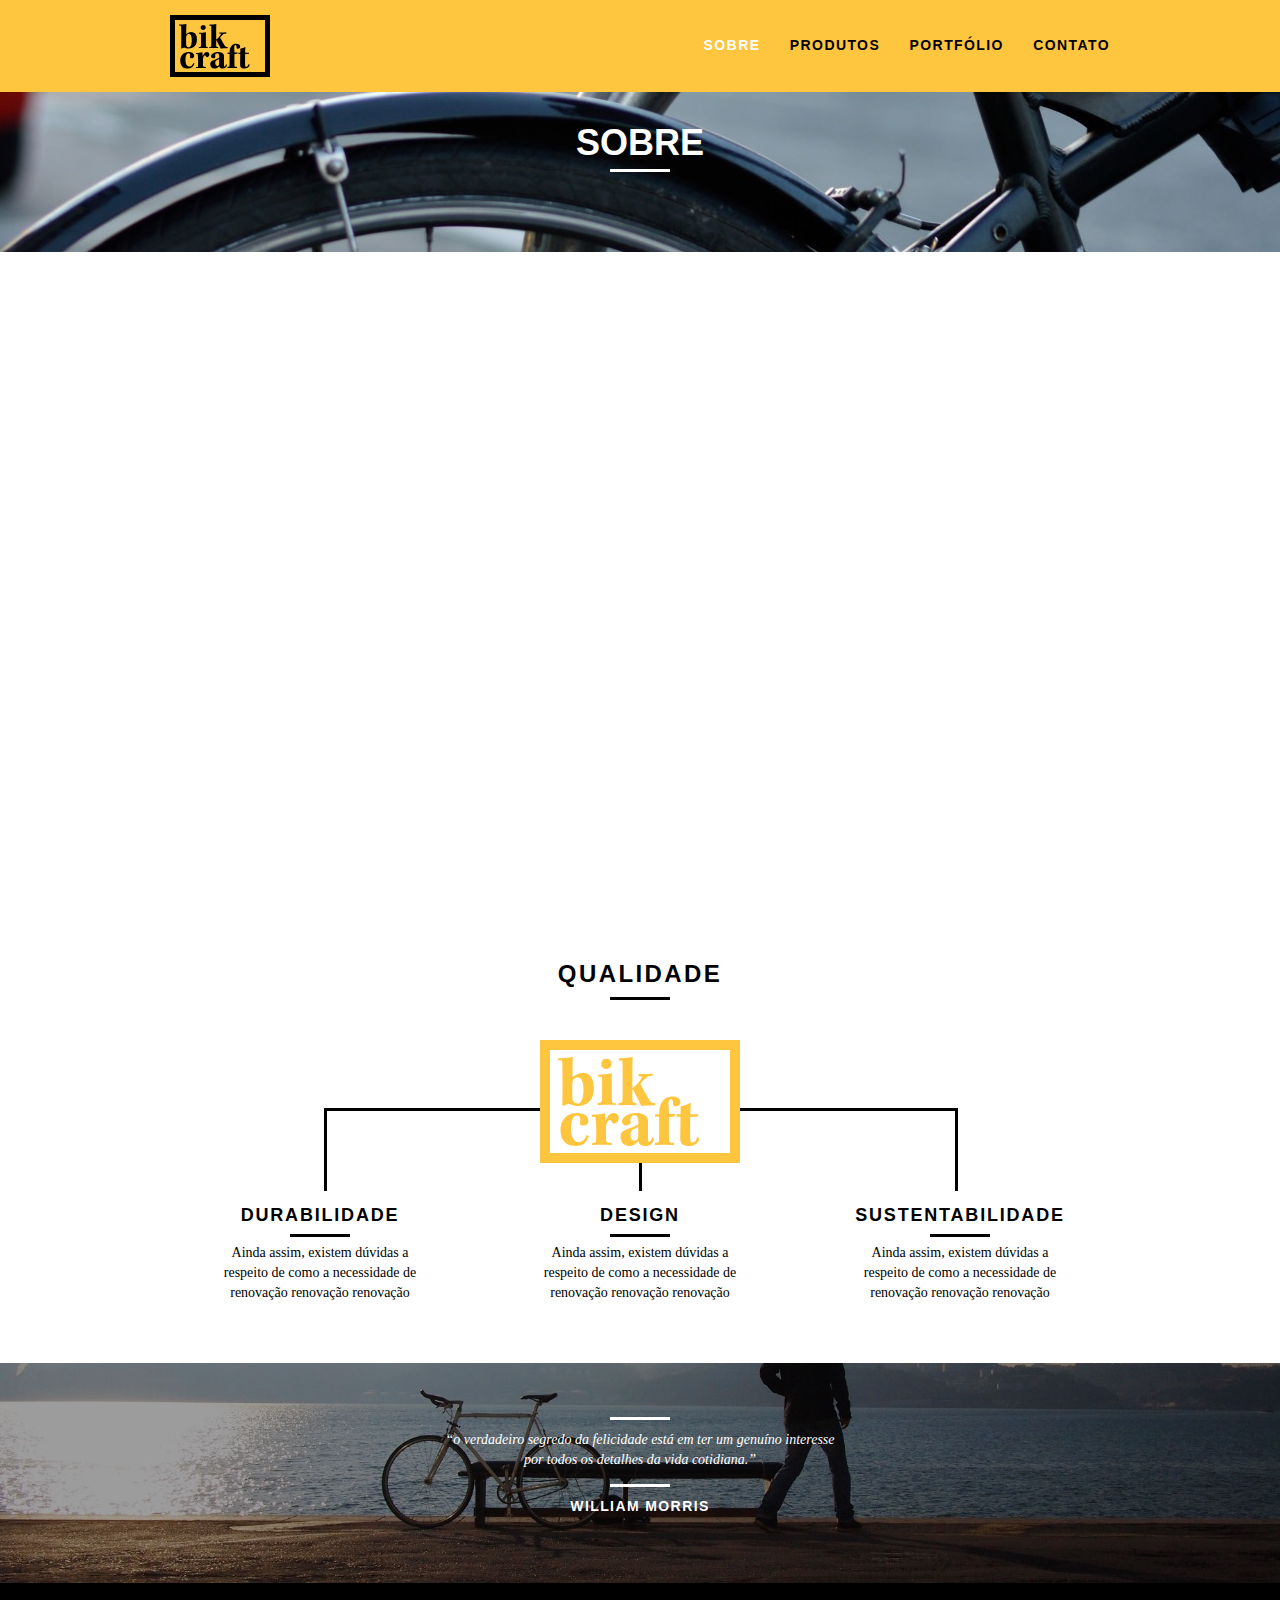
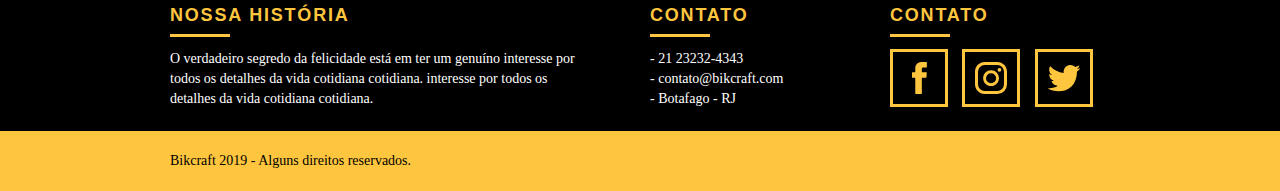
<file: sobre.html>
<!DOCTYPE html>
<html lang="pt-BR">
  <head>
    <meta charset="utf-8" />
    <meta name="viewport" content="width=device-width, initial-scale=1.0" />
    <title>Bikcraft - Saiba mais sobre a gente</title>

    <meta name="description" content="Compre a sua bicicleta personalizada na Bikcraft. Possuímos modelos Passeio, Retrô e Esporte.">
		<meta property="og:type" content="website"/>
		<meta property="og:title" content="Bikcraft - Saiba mais sobre a gente"/>
		<meta property="og:description" content="Compre a sua bicicleta personalizada na Bikcraft. Possuímos modelos Passeio, Retrô e Esporte."/>
		<meta property="og:url" content="http://bikcraft.com/sobre.html"/>
		<meta property="og:image" content="http://bikcraft.com/img/og-image.png"/>
    <link rel="shortcut icon" href="./favicon.ico">

    <link rel="stylesheet" href="css/style.css" />
   
    <script>document.documentElement.classList.add("js");</script>
  </head>

  <body>
    <!-- Menu e logo -->
    <header class="header">
			<div class="container">
				<a href="index.html" class="grid-4">
					<img src="img/bikcraft.svg" alt="Bikcraft">
				</a>
				<nav class="grid-12 header_menu">
					<ul>
						<li><a href="sobre.html" class="menu_ativo">Sobre</a></li>
						<li><a href="produtos.html">Produtos</a></li>
						<li><a href="portfolio.html">Portfólio</a></li>
						<li><a href="contato.html">Contato</a></li>
					</ul>
				</nav>
			</div>
		</header>
   
    <!-- Introducao  -->
    <section class="introducao-interna interna_sobre">
      <div class="container">
        <h1 data-anime="400" class="fadeInDown">Sobre</h1>
        <p data-anime="800" class="fadeInDown">conheça mais sobre o bickcraft</p>
      </div>
    </section>

    <!-- Hidtoria-Missao-Visão -->

    <section class="missao_sobre container fadeInDown" data-anime="1200">
			<div class="grid-10">
				<h2 class="subtitulo-interno">História, Missão e Visão</h2>
				<p>No mundo atual, a contínua expansão de nossa atividade cumpre um papel essencial na formulação da gestão inovadora da qual fazemos parte da qual fazemos parte.</p>
				<p>No mundo atual, a contínua expansão de nossa atividade cumpre um papel essencial na formulação da gestão inovadora da qual fazemos parte da qual fazemos parte.</p>
			</div>
			<div class="grid-6">
				<h2 class="subtitulo-interno">Valores</h2>
				<ul>
					<li>- Qualidade no processo com</li>
					<li>- Foco no cliente sem perder a</li>
					<li>- Diversão, preservando a</li>
					<li>- Natureza com sustentabilidade</li>
				</ul>
			</div>

			<div class="grid-16 foto-equipe">
				<img src="img/equipe-bikcraft.jpg" alt="Equipe Bikcraft">
			</div>

		</section>

    <!-- Qualidade -->

    <section class="qualidade container">
			<h2 class="subtitulo">Qualidade</h2>
			<img src="img/bikcraft-qualidade.svg" alt="Bikcraft">
			<ul class="qualidade_lista">
				<li class="grid-1-3">
					<h3>Durabilidade</h3>
					<p>Ainda assim, existem dúvidas a respeito de como a necessidade de renovação renovação renovação</p>
				</li>
				<li class="grid-1-3">
					<h3>Design</h3>
					<p>Ainda assim, existem dúvidas a respeito de como a necessidade de renovação renovação renovação</p>
				</li>
				<li class="grid-1-3">
					<h3>Sustentabilidade</h3>
					<p>Ainda assim, existem dúvidas a respeito de como a necessidade de renovação renovação renovação</p>
				</li>
			</ul>
		</section>

    <!-- Quebra -->

    <section class="quebra">
			<blockquote class="quote-externo container">
				<p>“o verdadeiro segredo da felicidade está em ter um genuíno interesse por todos os detalhes da vida cotidiana.”</p>
				<cite>WILLIAM MORRIS</cite>
			</blockquote>
		</section>


    <!-- Footer -->
    <footer>
    <div class="footer">
      <div class="container">

        <div class="grid-8 footer_historia">
          <h3>Nossa História</h3>
          <p>O verdadeiro segredo da felicidade está em ter um genuíno interesse por todos os detalhes da vida cotidiana cotidiana. interesse por todos os detalhes da vida cotidiana cotidiana.</p>
        </div>

        <div class="grid-4 footer_contato">
          <h3>Contato</h3>
          <ul>
            <li>- 21 23232-4343</li>
            <li>- contato@bikcraft.com</li>
            <li>- Botafago - RJ</li>
          </ul>
        </div>

        <div class="grid-4 footer_redes">
          <h3>Contato</h3>
          <ul>
            <li><a href="http://facebook.com" target="_blank"><img src="img/redes-sociais/facebook.svg" alt="Facebook Bikcraft"></a></li>
            <li><a href="http://instagram.com" target="_blank"><img src="img/redes-sociais/instagram.svg" alt="Instagram Bikcraft"></a></li>
            <li><a href="http://twitter.com" target="_blank"><img src="img/redes-sociais/twitter.svg" alt="Twitter Bikcraft"></a></li>
          </ul>
        </div>

      </div>
    </div>

    <div class="copy">
      <div class="container">
        <p class="grid-16">Bikcraft 2019 - Alguns direitos reservados.</p>
      </div>
    </div>
  </footer>

  <script src="./js/simple-anime.js"></script>
  <script src="./js/script.js"></script>

  </body>
</html>
</file>
<file: css/style.css>
html{line-height:1.15;-webkit-text-size-adjust:100%}body{margin:0}main{display:block}h1{font-size:2em;margin:.67em 0}hr{box-sizing:content-box;height:0;overflow:visible}pre{font-family:monospace,monospace;font-size:1em}a{background-color:transparent}abbr[title]{border-bottom:none;text-decoration:underline;text-decoration:underline dotted}b,strong{font-weight:bolder}code,kbd,samp{font-family:monospace,monospace;font-size:1em}small{font-size:80%}sub,sup{font-size:75%;line-height:0;position:relative;vertical-align:baseline}sub{bottom:-.25em}sup{top:-.5em}img{border-style:none}button,input,optgroup,select,textarea{font-family:inherit;font-size:100%;line-height:1.15;margin:0}button,input{overflow:visible}button,select{text-transform:none}button,[type="button"],[type="reset"],[type="submit"]{-webkit-appearance:button}button::-moz-focus-inner,[type="button"]::-moz-focus-inner,[type="reset"]::-moz-focus-inner,[type="submit"]::-moz-focus-inner{border-style:none;padding:0}button:-moz-focusring,[type="button"]:-moz-focusring,[type="reset"]:-moz-focusring,[type="submit"]:-moz-focusring{outline:1px dotted ButtonText}fieldset{padding:.35em .75em .625em}legend{box-sizing:border-box;color:inherit;display:table;max-width:100%;padding:0;white-space:normal}progress{vertical-align:baseline}textarea{overflow:auto}[type="checkbox"],[type="radio"]{box-sizing:border-box;padding:0}[type="number"]::-webkit-inner-spin-button,[type="number"]::-webkit-outer-spin-button{height:auto}[type="search"]{-webkit-appearance:textfield;outline-offset:-2px}[type="search"]::-webkit-search-decoration{-webkit-appearance:none}::-webkit-file-upload-button{-webkit-appearance:button;font:inherit}details{display:block}summary{display:list-item}template{display:none}[hidden]{display:none}a{text-decoration:none}ol,ul{list-style:none}html,body,div,span,iframe,h1,h2,h3,h4,h5,h6,p,blockquote,a,em,img,dl,dt,dd,ol,ul,li,fieldset,form,label,legend,article,footer,header,nav,section,main{margin:0;padding:0;border:0;vertical-align:baseline}h1,h2,h3,h4,h5,h6,p,a,ul{font-size:1em;font-weight:400}*,:before,:after{-webkit-box-sizing:border-box;-moz-box-sizing:border-box;box-sizing:border-box}.container{width:960px;margin:0 auto;padding:0;position:relative}.container:after,.container:before{content:" ";display:table}.container:after{clear:both}.grid-1,.grid-2,.grid-3,.grid-4,.grid-5,.grid-6,.grid-7,.grid-8,.grid-9,.grid-10,.grid-11,.grid-12,.grid-13,.grid-14,.grid-15,.grid-16,.grid-1-3{float:left;margin-left:10px;margin-right:10px}.grid-1{width:40px}.grid-2{width:100px}.grid-3{width:160px}.grid-4{width:220px}.grid-5{width:280px}.grid-6{width:340px}.grid-7{width:400px}.grid-8{width:460px}.grid-9{width:520px}.grid-10{width:580px}.grid-11{width:640px}.grid-12{width:700px}.grid-13{width:760px}.grid-14{width:820px}.grid-15{width:880px}.grid-16{width:940px}.grid-1-3{width:300px}@media only screen and (min-width: 788px) and (max-width: 979px){.container{width:768px}.grid-1{width:28px}.grid-2{width:76px}.grid-3{width:124px}.grid-4{width:172px}.grid-5{width:220px}.grid-6{width:268px}.grid-7{width:316px}.grid-8{width:364px}.grid-9{width:412px}.grid-10{width:460px}.grid-11{width:508px}.grid-12{width:556px}.grid-13{width:604px}.grid-14{width:652px}.grid-15{width:700px}.grid-16{width:748px}.grid-1-3{width:236px}}@media only screen and (max-width: 787px){.container{width:300px}.grid-1,.grid-2,.grid-3,.grid-4,.grid-5,.grid-6,.grid-7,.grid-8,.grid-9,.grid-10,.grid-11,.grid-12,.grid-13,.grid-14,.grid-15,.grid-16,.grid-1-3{width:300px;margin:0 0 20px;float:none}}body{font-family:Arial,Helvetica,sans-serif}p{font-family:Georgia,"Times New Roman",serif;font-size:14px;line-height:20px}img{display:block;max-width:100%}.btn{border:3px solid #fec63e;padding:10px 30px;color:#fec63e;font-size:14px;line-height:20px;text-transform:uppercase;font-weight:700;letter-spacing:.1em}.btn:hover{color:#fff;border-color:#fff}.btn.btn-preto:hover{color:#000;border-color:#000}.subtitulo{font-size:24px;line-height:30px;font-weight:700;letter-spacing:.1em;color:#000;text-transform:uppercase;text-align:center;margin-bottom:40px}.subtitulo:after{content:"";display:block;width:60px;height:3px;background:#000;margin:8px auto}.subtitulo-interno{font-size:24px;line-height:30px;font-weight:700;letter-spacing:.1em;color:#000;text-transform:uppercase;margin-bottom:20px}.subtitulo-interno:after{content:"";display:block;width:60px;height:3px;background:#000;margin:8px 0}.header{position:fixed;top:0;width:100%;background:#fec63e;padding:15px 0;z-index:10}.header_menu{text-align:right}.header_menu ul li{display:inline-block;margin-left:25px;margin-top:20px}.header_menu ul li a{color:#000;font-weight:700;text-transform:uppercase;letter-spacing:.1em;font-size:14px;line-height:20px;padding:10px 0}.header_menu ul li a:hover{color:#FFF}.header_menu ul li a.menu_ativo{color:#FFF}.introducao{width:100%;height:380px;background:url(../img/bg.jpg) no-repeat center;background-size:cover;margin-top:92px;text-align:center;padding-top:80px}.introducao h1{font-size:48px;color:#FFF;font-weight:700;text-transform:uppercase}.quote-externo{max-width:320px;margin:0 auto;margin-bottom:40px;color:#fff}.quote-externo p{font-style:italic}.quote-externo p:before,.quote-externo p:after{content:"";display:block;width:60px;height:3px;background:#fff;margin:14px auto 10px}.quote-externo cite{font-style:normal;font-weight:700;font-size:14px;letter-spacing:.1em}.introducao-interna{width:100%;margin-top:92px;height:160px;text-align:center;color:#fff;padding-top:30px}.introducao-interna h1{font-size:36px;font-weight:700;text-transform:uppercase}.introducao-interna h1:after{content:"";display:block;width:60px;height:3px;background:#fff;margin:6px auto 10px}.produtos{padding:60px 0}.produtos_lista li{background:#fec63e;text-align:center}.produtos_lista li img{margin:0 auto}.produtos_lista li h3{font-weight:700;font-size:18px;line-height:25px;text-transform:uppercase;letter-spacing:.1em;margin-top:20px}.produtos_lista li h3:after{content:"";display:block;width:60px;height:3px;background:#000;margin:2px auto}.produtos_lista li p{padding:10px 20px 20px}.produtos_icone{background:#000;padding:20px}.call{padding-top:40px;text-align:center;clear:both}.call p{margin-bottom:20px}.portfolio{width:100%;background:#000;padding:40px 0}.portfolio .subtitulo{color:#fec63e}.portfolio .subtitulo:after{background:#fec63e}.portfolio_lista li:last-child{margin-top:20px}.portfolio .call p{color:#fff}.qualidade{padding:60px 0}.qualidade:after{content:"";width:634px;height:83px;display:block;background:url(../img/linhas.svg) no-repeat center;position:absolute;top:209px;right:162px;z-index:-1}.qualidade img{margin:0 auto}.qualidade_lista{padding-top:20px;overflow:auto}.qualidade_lista li{text-align:center;padding:0 40px}.qualidade_lista li h3{font-weight:700;font-size:18px;line-height:25px;text-transform:uppercase;letter-spacing:.1em;margin-top:20px}.qualidade_lista li h3:after{content:"";display:block;width:60px;height:3px;background:#000;margin:6px auto}.quebra{width:100%;height:220px;background:url(../img/bg-footer.jpg) no-repeat center;background-size:cover;text-align:center;padding-top:40px}.quebra .quote-externo{max-width:400px}.footer{width:100%;background:#000;color:#fff;padding:20px 0}.footer h3{font-size:18px;line-height:25px;color:#fec63e;text-transform:uppercase;letter-spacing:.1em;font-weight:700}.footer h3:after{content:"";display:block;width:60px;height:3px;background:#fec63e;margin:6px 0 12px}.footer_historia{padding-right:40px}.footer_contato ul li{font-size:14px;line-height:20px;font-family:Georgia,"Times New Roman",serif}.footer_redes ul li{display:inline-block;margin-right:10px}.footer_redes ul li a{border:3px solid #fec63e;display:block;padding:10px}.footer_redes ul li a:hover{border-color:#fff}.copy{width:100%;background:#fec63e;padding:20px 0}.js [data-slide]{position:relative}.js [data-slide] > *{position:absolute;top:0;opacity:0}.js [data-slide] > .active{position:relative;opacity:1;transition:opacity 500ms}.js [data-slide-nav]{display:block;text-align:center;margin-top:20px}.js [data-slide-nav] button{display:inline-block;width:12px;height:12px;margin:4px;border:none;padding:0;border-radius:6px;text-indent:-99px;overflow:hidden;background:#1d1d1d}.js [data-slide-nav] button.active{background:#fec63e}.js [data-anime]{opacity:0}.js .fadeInDown{transform:translate3d(0,-20px,0)}.js .anime{opacity:1;transform:none;transition:opacity 800ms,transform 800ms}.nao-aparece{visibility:hidden;position:absolute;height:0}#form-sucesso{color:#31aa39}#form-erro{color:#f64540}.interna_portfolio{background:url(../img/bg-portfolio.jpg) no-repeat center;background-size:cover}.quote_clientes{padding:60px 0;max-width:460px;margin:0 auto}.quote_clientes p{text-align:center;font-family:Georgia,"Times New Roman",serif;font-size:18px;line-height:25px;font-style:italic;margin-bottom:20px}.quote_clientes cite{font-size:18px;font-weight:700;float:right;font-style:normal}.interna_produtos{background:url(../img/bg-produtos.jpg) no-repeat center;background-size:cover}.produto_item{padding-top:60px}.produto_item h2{color:#fff;font-size:36px;text-transform:uppercase;letter-spacing:.1em;font-weight:700;position:relative;top:-180px;text-align:center;margin-bottom:-56px}.produto_item h2:after,.produto_item h2:before{content:"";display:block;width:60px;height:3px;background:#fff;margin:6px auto 8px}.produto_icone{background:#000;padding:70px 0}.produto_icone img{margin:0 auto}.produto_info{background:#000}.produto_info p{color:#fff;font-size:18px;line-height:25px;height:180px;padding:30px 40px}.produto_info ul li{background:#fec63e;text-transform:uppercase;font-size:18px;line-height:20px;font-weight:700;float:left;width:229px;height:49px;text-align:center;padding-top:16px}.produto_info ul li:nth-child(1),.produto_info ul li:nth-child(2){margin-bottom:2px}.produto_info ul li:nth-child(even){margin-left:2px}.orcamento{background:#000;width:100%;margin-top:60px;padding:40px 0}.orcamento h2{color:#fec63e}.orcamento h2:after{background:#fec63e}.form{padding-right:60px}.form label{display:block;color:#fff;font-family:Georgia,"Times New Roman",serif;font-size:18px;line-height:25px;margin-bottom:4px}.form input{display:block;width:100%;border:4px solid #fec63e;background:none;color:#fff;padding:7px 10px;margin-bottom:10px;outline:none;font-size:14px;font-family:Georgia,"Times New Roman",serif}.form textarea{display:block;width:100%;height:120px;border:4px solid #fec63e;background:none;color:#fff;padding:7px 10px;margin-bottom:20px;outline:none;font-size:14px;font-family:Georgia,"Times New Roman",serif}.form button{padding:7px 40px;background:none}.orcamento_dados{color:#fff}.orcamento_dados h3{font-size:18px;line-height:25px;text-transform:uppercase;color:#fec63e;font-weight:700}.orcamento_dados span{display:block;font-size:18px;line-height:30px;font-family:Georgia,"Times New Roman",serif}.orcamento_dados span:nth-of-type(2){margin-bottom:40px}.orcamento_dados ul{padding-right:60px}.orcamento_dados ul li{font-family:Georgia,"Times New Roman",serif;font-size:14px;padding:10px 15px}.orcamento_dados ul li:nth-child(odd){background:#1d1d1d}.orcamento_dados p{margin:8px 0}.interna_sobre{background:url(../img/bg-sobre.jpg) no-repeat center;background-size:cover}.missao_sobre{padding-top:60px}.missao_sobre p{font-size:18px;line-height:25px;margin-bottom:1em;padding-right:60px}.missao_sobre ul li{font-family:Georgia,"Times New Roman",serif;font-size:18px;line-height:30px}.foto-equipe{padding-top:20px}.interna_contato{background:url(../img/bg-contato.jpg) no-repeat center;background-size:cover}.contato{padding:40px 0}.contato_form{padding-right:60px}.contato_form label{display:block;font-family:Georgia,"Times New Roman",serif;font-size:18px;line-height:25px;margin-bottom:4px}.contato_form input{display:block;width:100%;border:4px solid #fec63e;background:none;padding:7px 10px;margin-bottom:10px;outline:none;font-size:14px;font-family:Georgia,"Times New Roman",serif}.contato_form textarea{display:block;width:100%;height:120px;border:4px solid #fec63e;background:none;padding:7px 10px;margin-bottom:20px;outline:none;font-size:14px;font-family:Georgia,"Times New Roman",serif}.contato_form button{padding:7px 40px;background:none}.orcamento_dados{color:#fff}.contato_dados h3{font-size:18px;line-height:25px;text-transform:uppercase;color:#fec63e;font-weight:700}.contato_dados span{display:block;font-size:18px;line-height:30px;font-family:Georgia,"Times New Roman",serif}.contato_dados span:nth-of-type(even){margin-bottom:30px}.contato_dados ul{margin-top:10px}.contato_dados ul li{display:inline-block;margin-right:10px}.contato_dados ul li a{border:3px solid #fec63e;display:block;padding:10px}.contato_dados ul li a:hover{border-color:#000}.contato_mapa{margin-bottom:60px}@media only screen and (min-width: 788px) and (max-width: 979px){.qualidade:after{right:66px}.qualidade_lista li{padding:0 10px}.footer_redes ul li a{border:3px solid #fec63e;display:block;padding:6px}.footer_redes ul li a img{width:26px;height:26px}.produto_item h2{top:-150px;margin-bottom:-56px}.produto_icone{padding:41px 0}.produto_info p{font-size:14px;line-height:20px;height:122px;padding:20px 30px}.produto_info ul li{width:181px;height:49px}}@media only screen and (max-width: 787px){.header{position:relative;padding-bottom:0}.header img{margin:0 auto 10px}.header_menu{text-align:center}.header_menu ul li{margin:5px}.header_menu ul li a{border:4px solid #000;width:136px;display:block;float:left}.header_menu ul li a:hover{border-color:#fff}.header_menu ul li a.menu_ativo{border-color:#fff}.introducao h1{font-size:36px}.introducao{margin-top:0;padding-top:40px;background:url(../img/bg-mobile.jpg) no-repeat center;background-size:cover}.introducao-interna{margin-top:0}.call{padding-top:10px}.qualidade:after{display:none}.missao_sobre p{font-size:14px;line-height:20px;padding-right:0}.missao_sobre ul li{font-size:14px;line-height:25px}.produto_item h2{top:-100px;margin-bottom:-68px}.produto_icone{padding:41px 0}.produto_info p{font-size:14px;line-height:20px;height:auto;padding:20px 30px}.produto_info ul li{width:149px;height:49px;font-size:14px;line-height:20px;padding-top:14px}.form{padding-right:0}.orcamento_dados ul{padding-right:0}.contato_form{padding-right:0;margin-bottom:40px}}
</file>
